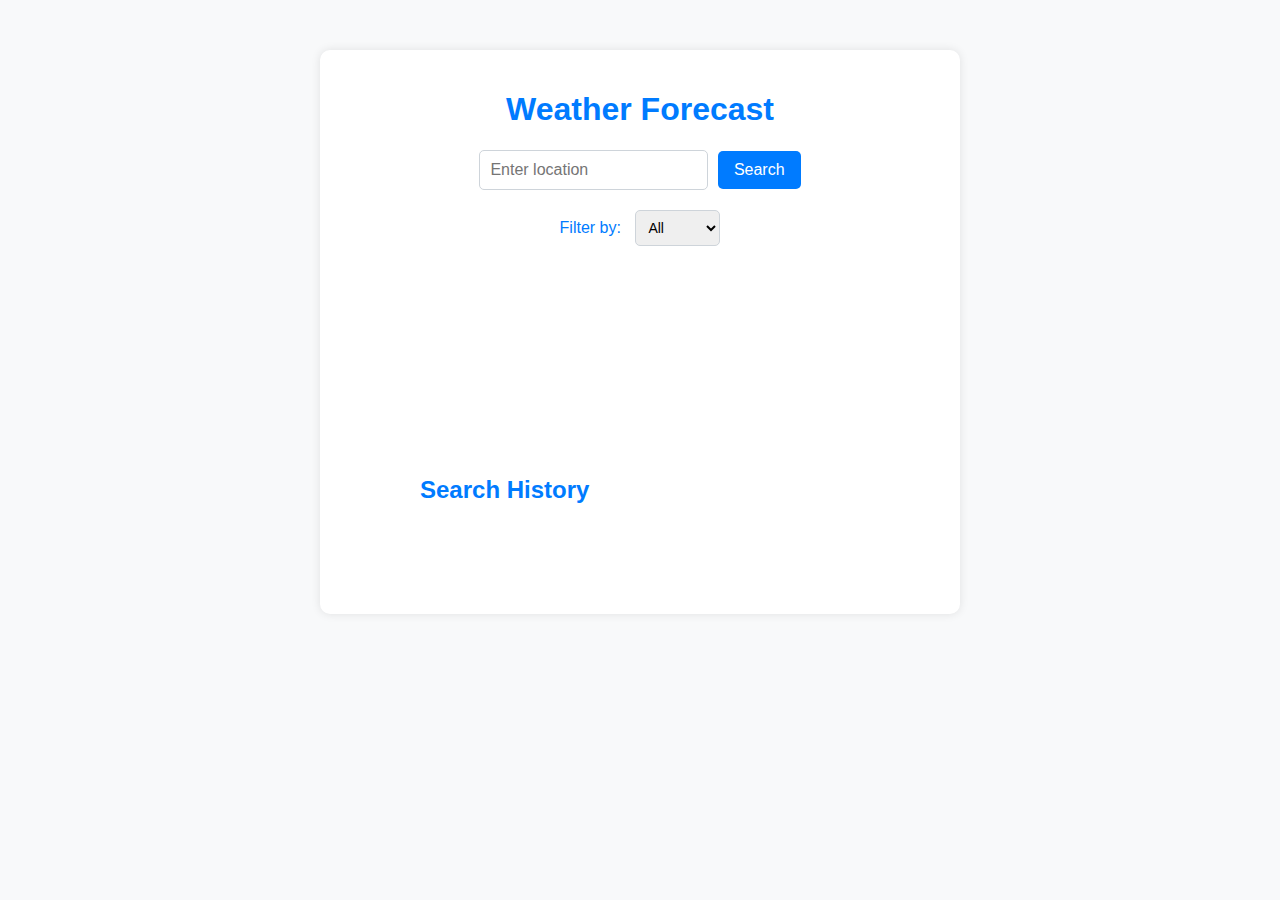
<file: final_proyect/index.html>
<!DOCTYPE html>
<html lang="en">
<head>
    <meta charset="UTF-8">
    <meta name="viewport" content="width=device-width, initial-scale=1.0">
    <link rel="stylesheet" href="styles.css">
    <title>Weather Forecast</title>
</head>
<body>
    <div class="weather-app">
        <h1>Weather Forecast</h1>
        <div class="search-container">
            <input type="text" id="locationInput" placeholder="Enter location">
            <button onclick="searchWeather()">Search</button>
        </div>
        <div class="filter-container">
            <label for="filterSelect">Filter by:</label>
            <select id="filterSelect" onchange="applyFilter()">
                <option value="all">All</option>
                <option value="current">Current</option>
                <option value="daily">Daily</option>
            </select>
        </div>
        <div id="weatherDetails" class="weather-details">
            <!-- Weather information will be displayed here dynamically -->
        </div>
        <div class="search-history">
            <h2>Search History</h2>
            <ul id="historyList"></ul>
        </div>
    </div>

    <script src="index.js"></script>
</body>
</html>
</file>
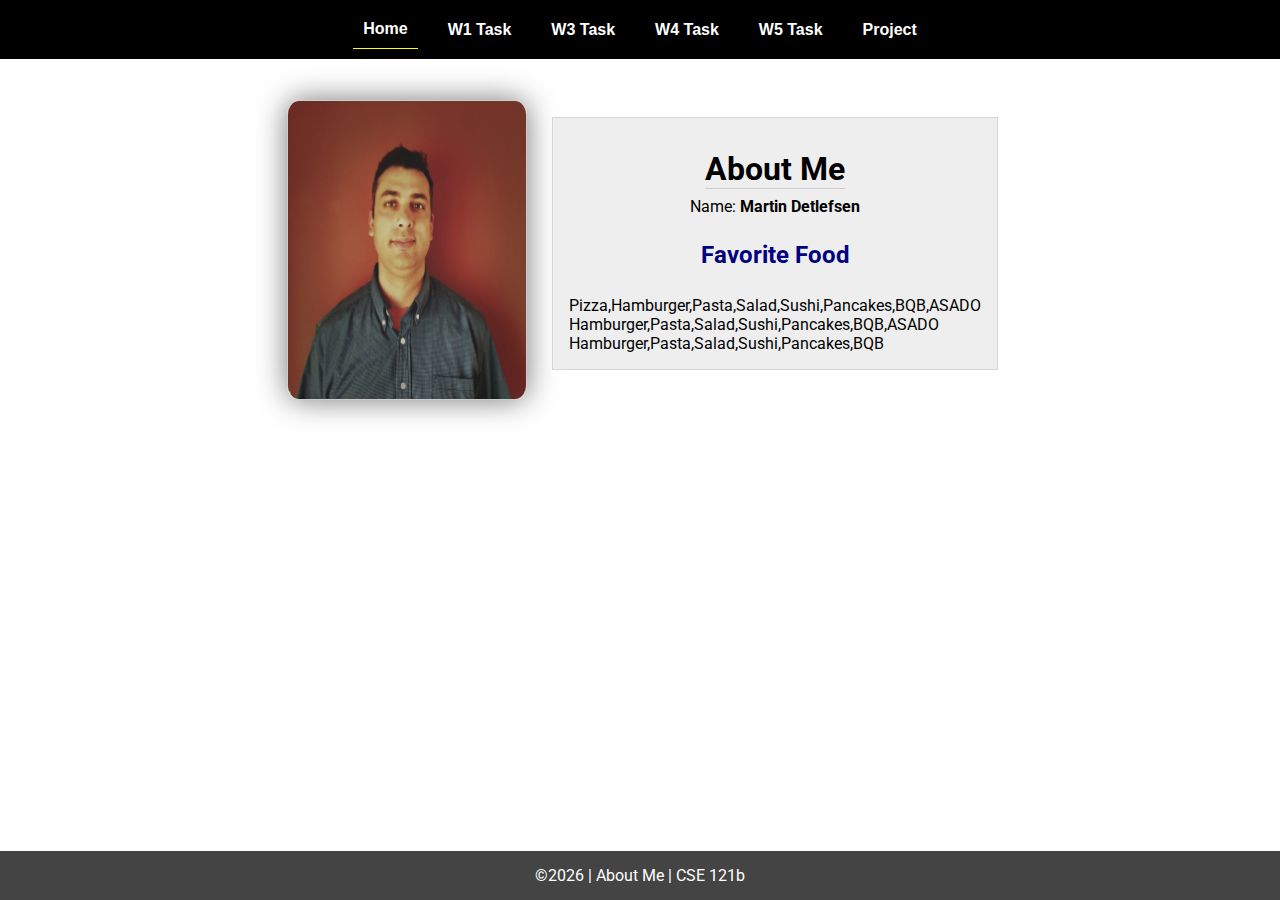
<file: w02-task/index.html>
<!DOCTYPE html>
<html lang="en">

<head>
  <meta charset="UTF-8">
  <meta name="viewport" content="width=device-width, initial-scale=1.0">
  <title>About Me | CSE 121b | W02: Programming Tasks</title>
  <link rel="preconnect" href="https://fonts.googleapis.com">
  <link rel="preconnect" href="https://fonts.gstatic.com" crossorigin>
  <link href="https://fonts.googleapis.com/css2?family=Roboto:wght@400;600&display=swap"
    rel="stylesheet">
  <link rel="stylesheet" href="styles/main.css">
</head>

<body>
  <nav>
    <ul id="menu">
      <li><a id="toggleMenu">&equiv;</a></li>
      <li><a href="index.html" class="active">Home</a></li>
      <li><a href="w01-task.html">W1 Task</a></li>
      <li><a href="w03-task.html">W3 Task</a></li>
      <li><a href="w04-task.html">W4 Task</a></li>
      <li><a href="w05-task.html">W5 Task</a></li>
      <li><a href="project.html">Project</a></li>
    </ul>
  </nav>
  <main id="home">
    <picture>
      <img src="images/placeholder.png" alt="Placeholder Image">
    </picture>
    <section>
      <h1>About Me</h1>
      <div class="info">Name: <span id="name"></span></div>
      <h2>Favorite Food</h2>
      <div class="block" id="food"></div>
    </section>
  </main>
  <footer>
    &copy;<span id="year"></span> | About Me | CSE 121b
  </footer>
  <script src="scripts/main.js"></script>
  <script src="scripts/w02-task.js"></script>
</body>

</html>
</file>
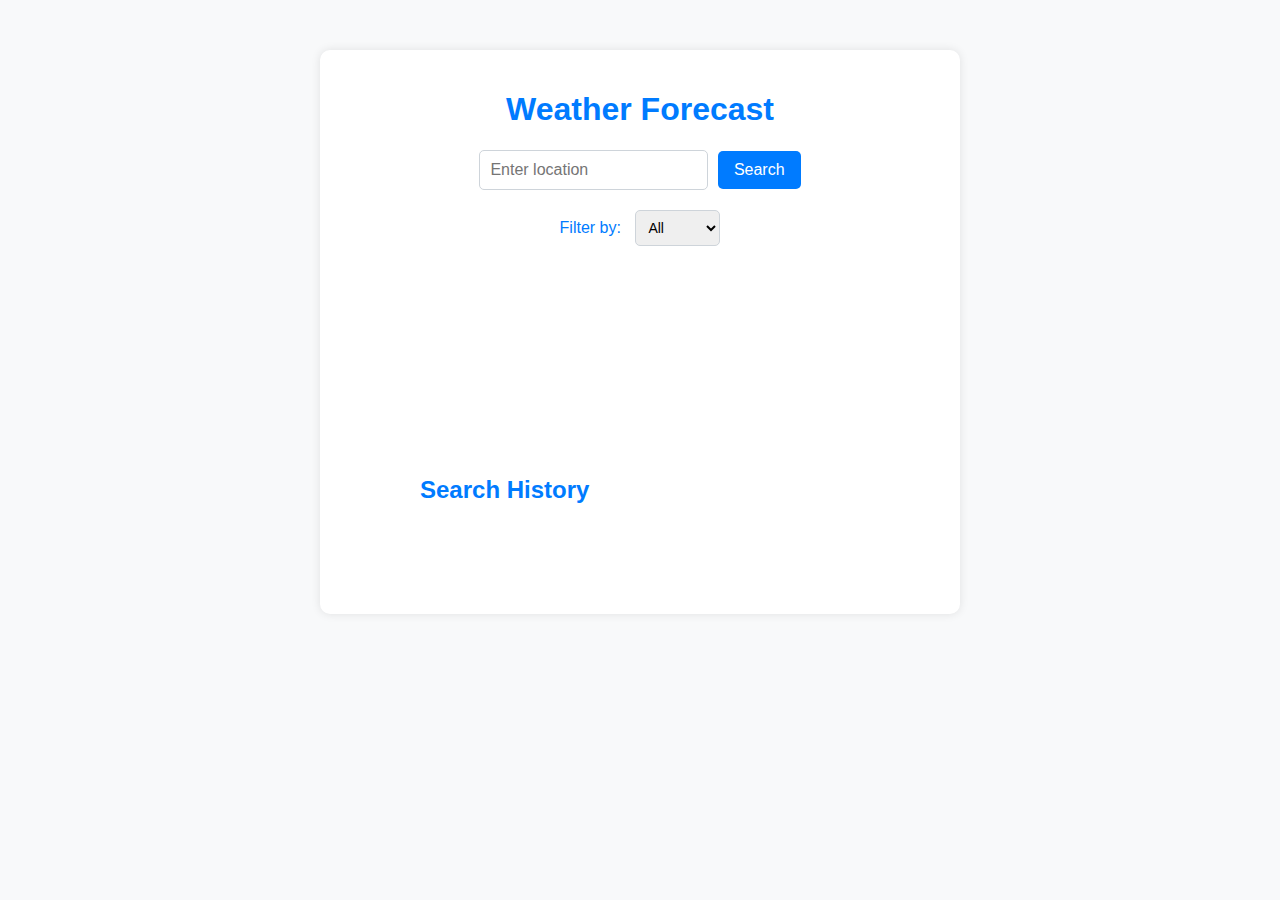
<file: project.html>
<!DOCTYPE html>
<html lang="en">
<head>
    <meta charset="UTF-8">
    <meta name="viewport" content="width=device-width, initial-scale=1.0">
    <link rel="stylesheet" href="final_proyect/styles.css">
    <title>Weather Forecast</title>
</head>
<body>
    <div class="weather-app">
        <h1>Weather Forecast</h1>
        <div class="search-container">
            <input type="text" id="locationInput" placeholder="Enter location">
            <button onclick="searchWeather()">Search</button>
        </div>
        <div class="filter-container">
            <label for="filterSelect">Filter by:</label>
            <select id="filterSelect" onchange="applyFilter()">
                <option value="all">All</option>
                <option value="current">Current</option>
                <option value="daily">Daily</option>
            </select>
        </div>
        <div id="weatherDetails" class="weather-details">
            <!-- Weather information will be displayed here dynamically -->
        </div>
        <div class="search-history">
            <h2>Search History</h2>
            <ul id="historyList"></ul>
        </div>
    </div>

    <script src="final_proyect/index.js"></script>
</body>
</html>
</file>
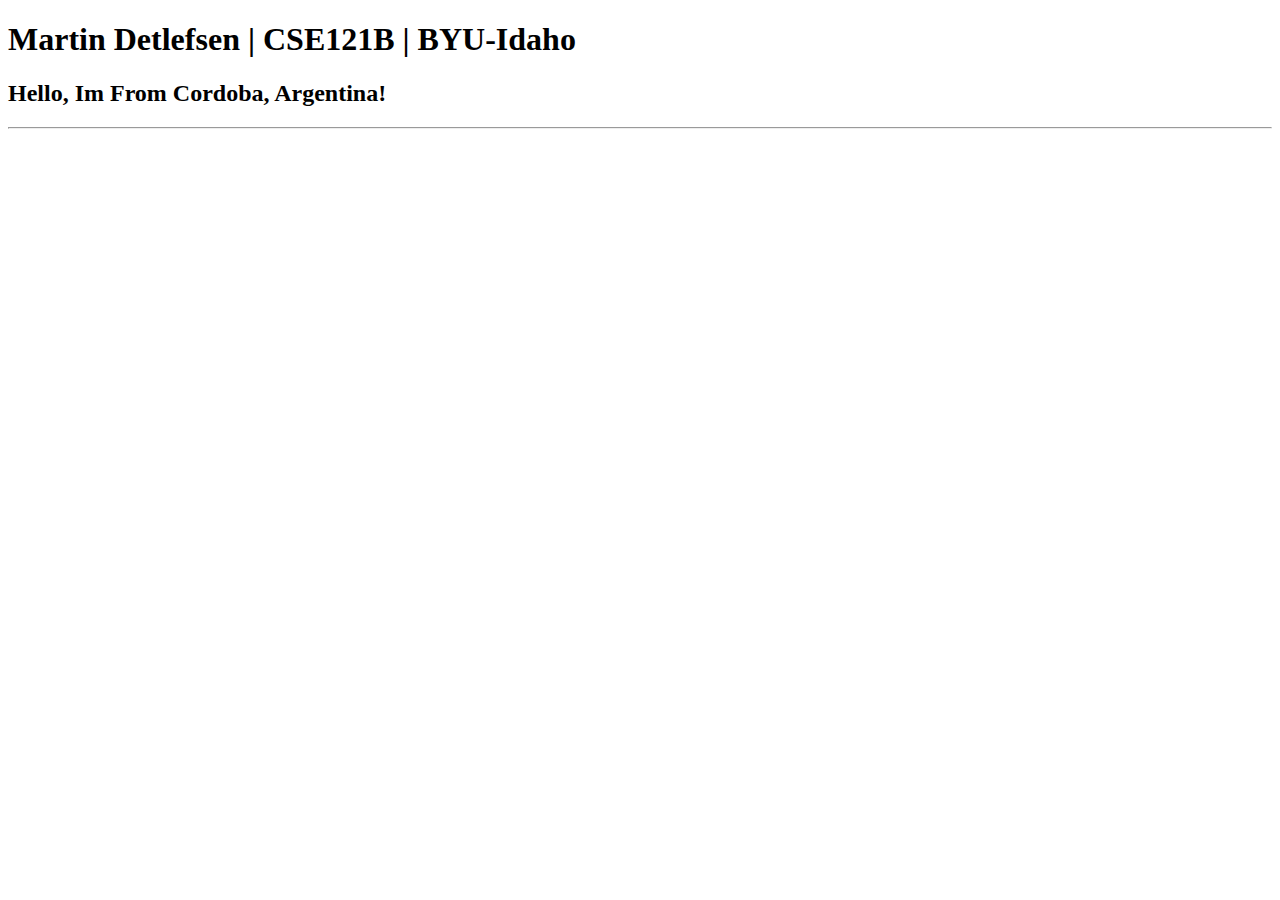
<file: test.html>
<!DOCTYPE html>
<html lang="en">

<head>
    <meta charset="UTF-8">
    <meta name="viewport" content="width=device-width, initial-scale=1.0">
    <title>Martin Detlefsen | CSE121B | BYU-Idaho</title>
</head>
<body>
    <h1>Martin Detlefsen | CSE121B | BYU-Idaho</h1>
    <h2>Hello, Im From Cordoba, Argentina!</h2>
    <hr>
</body>
</html>
</file>
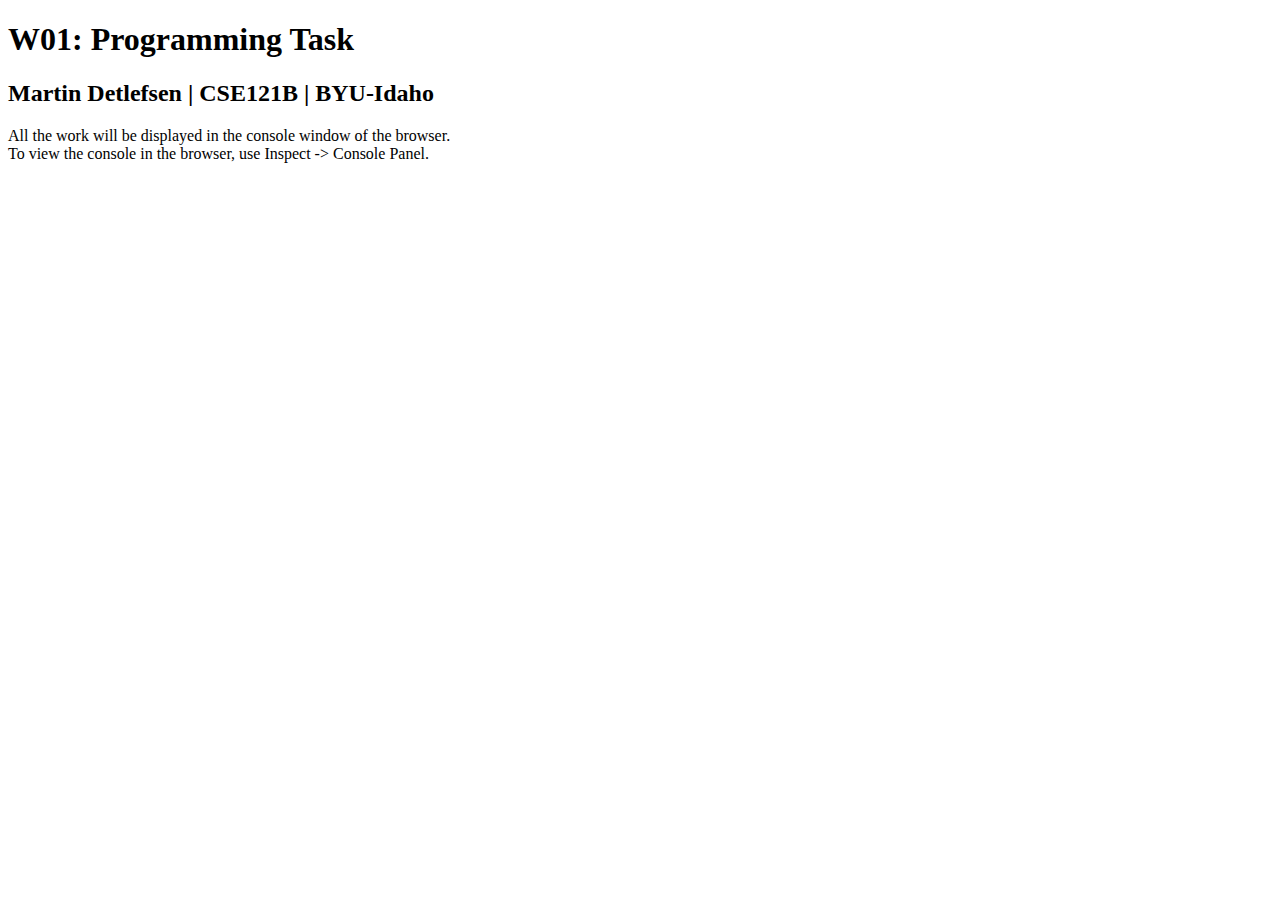
<file: w01-task.html>
<!DOCTYPE html>
<html lang="en">

<head>
  <meta charset="UTF-8">
  <meta name="viewport" content="width=device-width, initial-scale=1.0">
  <title>W01: Programming Task</title>
</head>

<body>
  <h1>W01: Programming Task</h1>
  <h2>Martin Detlefsen | CSE121B | BYU-Idaho</h2>
  <p>All the work will be displayed in the console window of the browser.
    <br>To view the console in the browser, use Inspect -> Console Panel.
  </p>

  <script src="w01-task.js"></script>

</body>
</html>
</file>
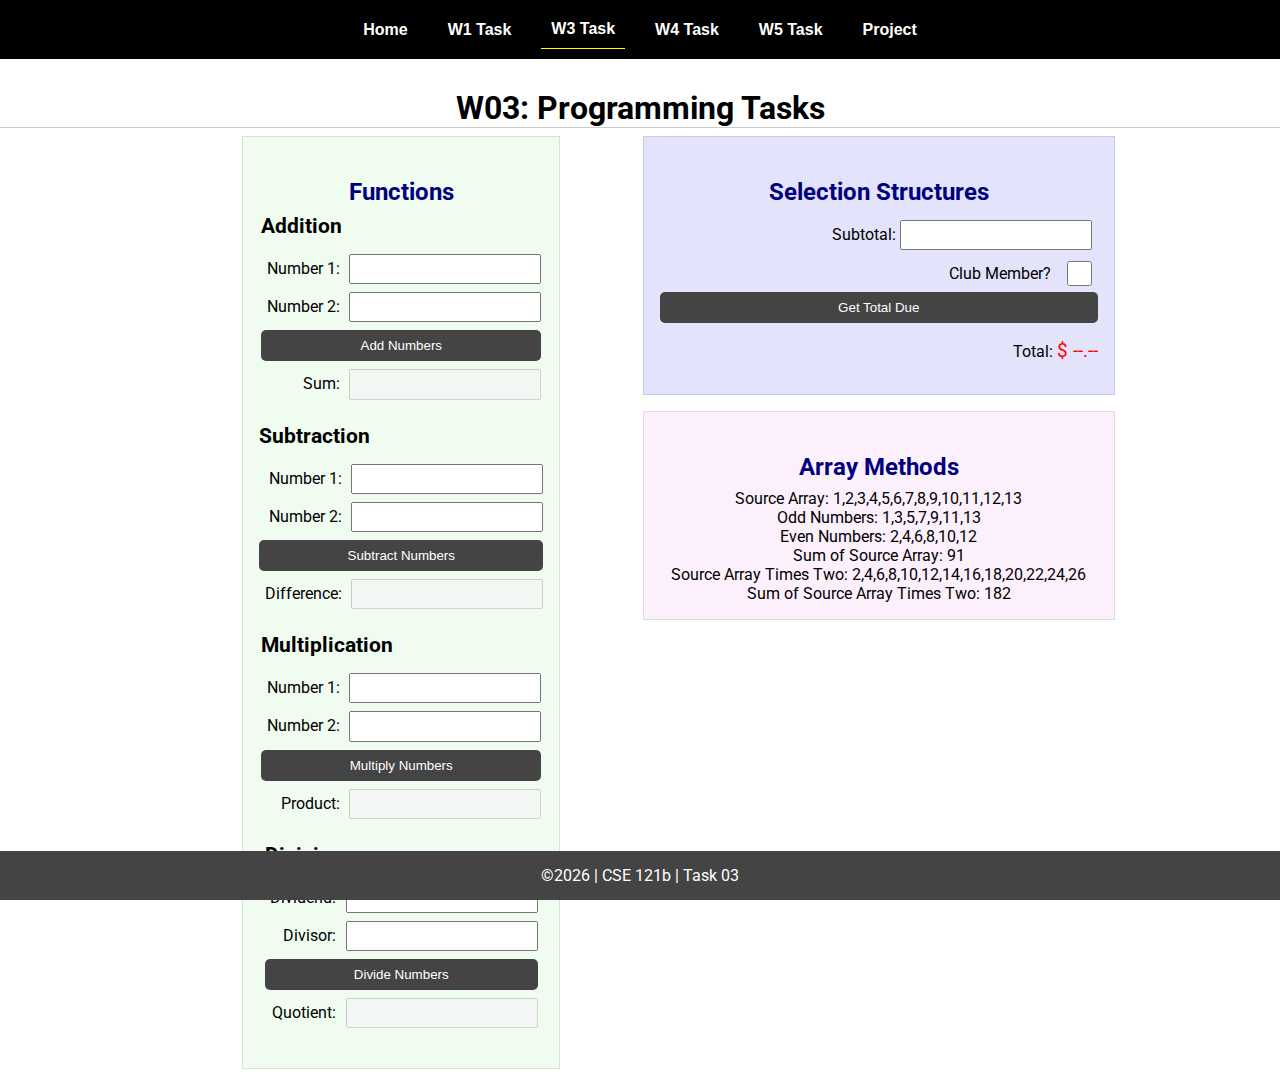
<file: w03-task.html>
<!DOCTYPE html>
<html lang="en">

<head>
    <meta charset="UTF-8">
    <meta name="viewport" content="width=device-width, initial-scale=1.0">
    <title>CSE 121b | W03: Programming Tasks</title>
    <link rel="preconnect" href="https://fonts.googleapis.com">
    <link rel="preconnect" href="https://fonts.gstatic.com" crossorigin>
    <link href="https://fonts.googleapis.com/css2?family=Roboto:wght@400;600&display=swap"
        rel="stylesheet">
    <link rel="stylesheet" href="styles/main.css">
</head>

<body>
    <nav>
        <ul id="menu">
            <li><a id="toggleMenu">&equiv;</a></li>
            <li><a href="index.html">Home</a></li>
            <li><a href="w01-task.html">W1 Task</a></li>
            <li><a href="w03-task.html" class="active">W3 Task</a></li>
            <li><a href="w04-task.html">W4 Task</a></li>
            <li><a href="w05-task.html">W5 Task</a></li>
            <li><a href="project.html">Project</a></li>
        </ul>
    </nav>>
    <header>
        <h1>W03: Programming Tasks</h1>
    </header>
    <main id="task3">
        <section id="section1">
            <h2>Functions</h2>
            <article>
                <h3>Addition</h3>
                <div>
                    <label for="add1">Number 1:</label>
                    <input type="text" id="add1" name="add1">
                </div>
                <div>
                    <label for="add2">Number 2:</label>
                    <input type="text" id="add2" name="add2">
                </div>
                <div>
                    <input type="button" id="addNumbers" value="Add Numbers">
                </div>
                <div>
                    <label for="sum">Sum:</label>
                    <input type="text" id="sum" name="sum" disabled>
                </div>
            </article>
            <article>
                <h3>Subtraction</h3>
                <div>
                    <label for="subtract1">Number 1:</label>
                    <input type="text" id="subtract1" name="subtract1">
                </div>
                <div>
                    <label for="subtract2">Number 2:</label>
                    <input type="text" id="subtract2" name="subtract2">
                </div>
                <div>
                    <input type="button" id="subtractNumbers" value="Subtract Numbers">
                </div>
                <div>
                    <label for="difference">Difference:</label>
                    <input type="text" id="difference" name="difference" disabled>
                </div>
            </article>
            <article>
                <h3>Multiplication</h3>
                <div>
                    <label for="factor1">Number 1:</label>
                    <input type="text" id="factor1" name="factor1">
                </div>
                <div>
                    <label for="factor2">Number 2:</label>
                    <input type="text" id="factor2" name="factor2">
                </div>
                <div>
                    <input type="button" id="multiplyNumbers" value="Multiply Numbers">
                </div>
                <div>
                    <label for="product">Product:</label>
                    <input type="text" id="product" name="product" disabled>
                </div>
            </article>
            <article>
                <h3>Division</h3>
                <div>
                    <label for="dividend">Dividend:</label>
                    <input type="text" id="dividend" name="dividend">
                </div>
                <div>
                    <label for="divisor">Divisor:</label>
                    <input type="text" id="divisor" name="divisor">
                </div>
                <div>
                    <input type="button" id="divideNumbers" value="Divide Numbers">
                </div>
                <div>
                    <label for="quotient">Quotient:</label>
                    <input type="text" id="quotient" name="quotient" disabled>
                </div>
            </article>
        </section>
        <div>
            <section id="section2">
                <h2>Selection Structures</h2>
                <label class="right">Subtotal:
                    <input type="number" id="subtotal" size="5">
                </label>
                <label class="middle right">
                    Club Member?
                    <input type="checkbox" id="member">
                </label>
                <div class="right">
                    <input type="button" id="getTotal" value="Get Total Due">
                </div>
                <div class="right">Total:
                    <span class="larger" id="total">$ --.--</span>
                </div>
            </section>
            <section id="section3">
                <h2>Array Methods</h2>
                <p>
                    Source Array: <span id="array"></span>
                </p>
                <p>
                    Odd Numbers: <span id="odds"></span>
                </p>
                <p>
                    Even Numbers: <span id="evens"></span>
                </p>
                <p>
                    Sum of Source Array: <span id="sumOfArray"></span>
                </p>
                <p>
                    Source Array Times Two: <span id="multiplied"></span>
                </p>
                <p>
                    Sum of Source Array Times Two: <span id="sumOfMultiplied"></span>
                </p>
            </section>
        </div>
    </main>
    <footer>
        &copy;<span id="year"></span> | CSE 121b | Task 03
    </footer>
    <script src="scripts/main.js"></script>
    <script>
        document.getElementById("year").innerHTML = new Date().getFullYear();
    </script>
    <script src="scripts/w03-task.js"></script>
</body>

</html>
</file>
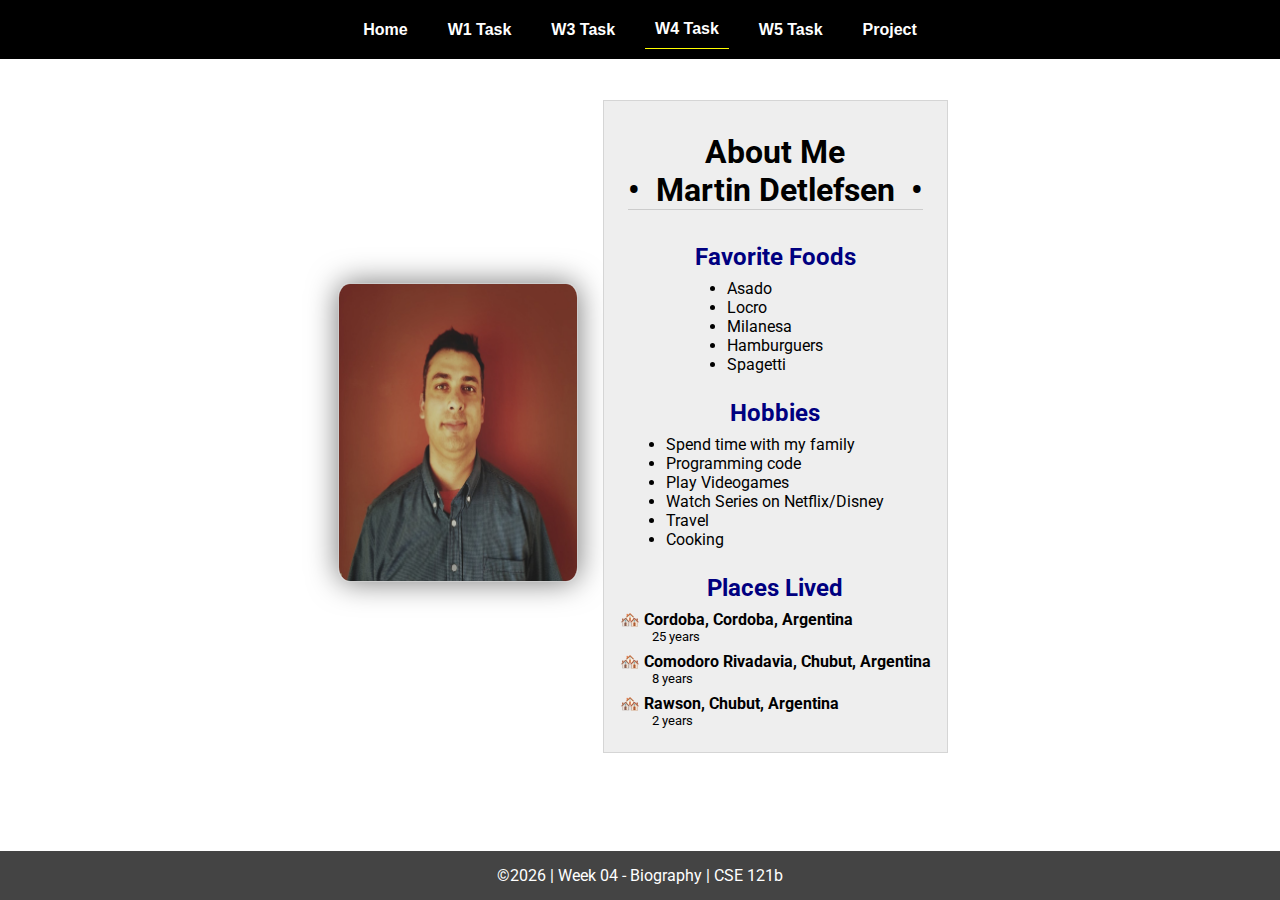
<file: w04-task.html>
<!DOCTYPE html>
<html lang="en">

<head>
  <meta charset="UTF-8">
  <meta name="viewport" content="width=device-width, initial-scale=1.0">
  <title>CSE 121b | W04: Programming Tasks</title>
  <link rel="preconnect" href="https://fonts.googleapis.com">
  <link rel="preconnect" href="https://fonts.gstatic.com" crossorigin>
  <link href="https://fonts.googleapis.com/css2?family=Roboto:wght@400;600&display=swap"
    rel="stylesheet">
  <link rel="stylesheet" href="styles/main.css">
</head>

<body>
  <nav>
    <ul id="menu">
      <li><a id="toggleMenu">&equiv;</a></li>
      <li><a href="index.html">Home</a></li>
      <li><a href="w01-task.html">W1 Task</a></li>
      <li><a href="w03-task.html">W3 Task</a></li>
      <li><a href="w04-task.html" class="active">W4 Task</a></li>
      <li><a href="w05-task.html">W5 Task</a></li>
      <li><a href="project.html">Project</a></li>
    </ul>
  </nav>
  <main id="home">
    <picture>
      <img id="photo" src="images/placeholder.png" alt="Placeholder Image">
    </picture>
    <section>
      <h1>About Me<br>• &nbsp;<span id="name"></span>&nbsp; •</h1>
      <h2>Favorite Foods</h2>
      <ul id="favorite-foods"></ul>
      <h2>Hobbies</h2>
      <ul id="hobbies"></ul>
      <h2>Places Lived</h2>
      <dl id="places-lived"></dl>
    </section>
  </main>

  <footer>
    &copy;<span id="year"></span> | Week 04 - Biography | CSE 121b
  </footer>
  <script src="scripts/main.js"></script>
  <script>
    document.getElementById("year").innerHTML = new Date().getFullYear();
  </script>
  <script src="scripts/w04-task.js"></script>
</body>

</html>
</file>
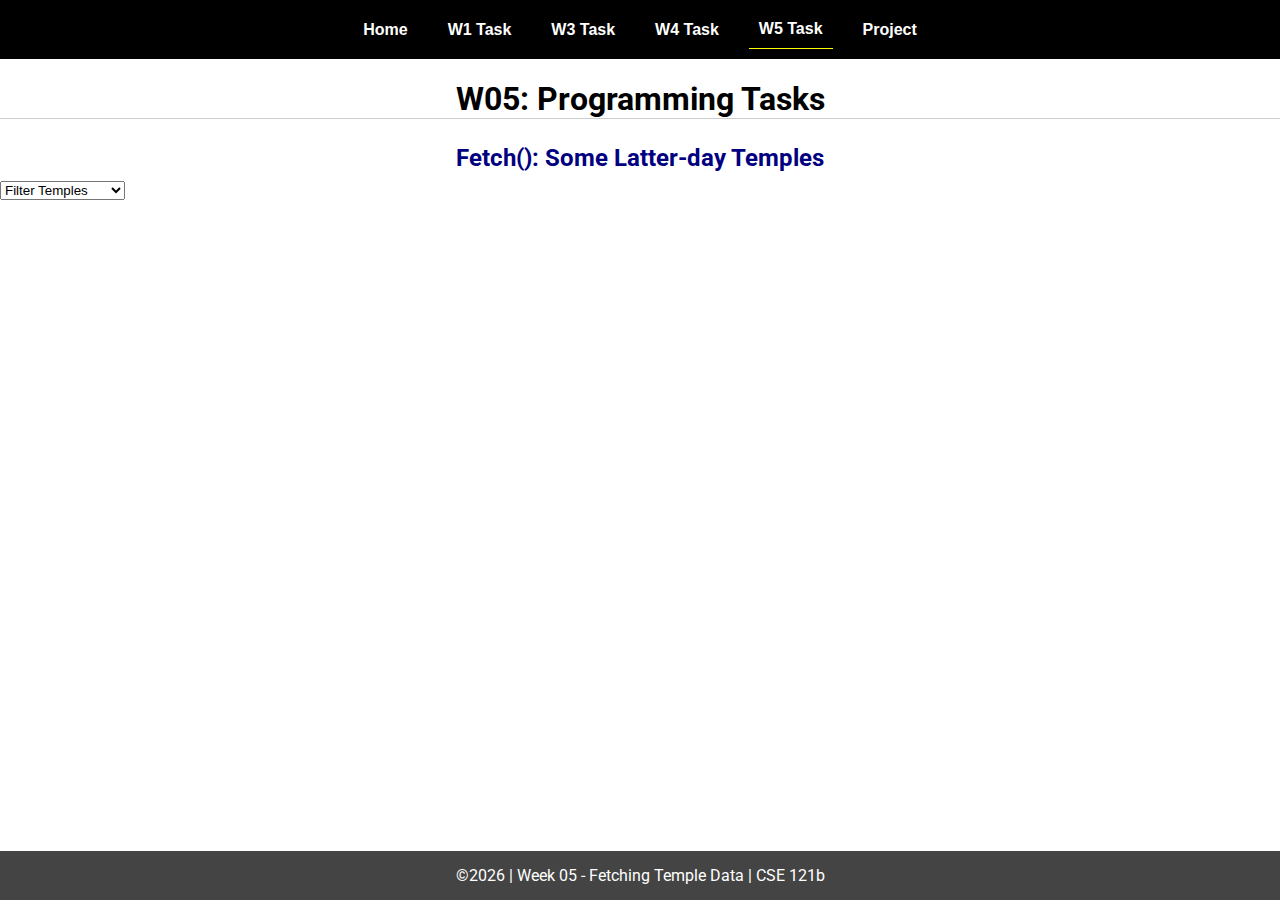
<file: w05-task.html>
<!DOCTYPE html>
<html lang="en">

<head>
  <meta charset="UTF-8">
  <meta name="viewport" content="width=device-width, initial-scale=1.0">
  <title>CSE 121b | W05: Programming Tasks</title>
  <link rel="preconnect" href="https://fonts.googleapis.com">
  <link rel="preconnect" href="https://fonts.gstatic.com" crossorigin>
  <link href="https://fonts.googleapis.com/css2?family=Roboto:wght@400;600&display=swap"
    rel="stylesheet">
  <link rel="stylesheet" href="styles/main.css">
</head>

<body>
  <nav>
    <ul id="menu">
      <li><a id="toggleMenu">&equiv;</a></li>
      <li><a href="index.html">Home</a></li>
      <li><a href="w01-task.html">W1 Task</a></li>
      <li><a href="w03-task.html">W3 Task</a></li>
      <li><a href="w04-task.html">W4 Task</a></li>
      <li><a href="w05-task.html" class="active">W5 Task</a></li>
      <li><a href="project.html">Project</a></li>
    </ul>
  </nav>
  <main id="gridly">
    <h1>W05: Programming Tasks</h1>
    <h2>Fetch(): Some Latter-day Temples</h2>

    <select id="filtered" title="Choose a data filter.">
      <option value="" disabled selected>Filter Temples</option>
      <option value="utah">Utah</option>
      <option value="notutah">Outside of Utah</option>
      <option value="older">Built Before 1950</option>
      <option value="all">No Filter</option>
    </select>

    <div id="temples">
    </div>
  </main>


  <footer>
    &copy;<span id="year"></span> | Week 05 - Fetching Temple Data | CSE 121b
  </footer>
  <script src="scripts/main.js"></script>
  <script>
    document.getElementById("year").innerHTML = new Date().getFullYear();
  </script>
  <script src="scripts/w05-task.js"></script>
</body>

</html>
</file>
<file: final_proyect/styles.css>
body {
    font-family: 'Helvetica', sans-serif;
    margin: 0;
    padding: 0;
    background-color: #f8f9fa;
    color: #343a40;
}

.weather-app {
    max-width: 600px;
    margin: 50px auto;
    background-color: #ffffff;
    padding: 20px;
    border-radius: 10px;
    box-shadow: 0 0 10px rgba(0, 0, 0, 0.1);
}

h1 {
    text-align: center;
    color: #007bff;
}

.search-container {
    text-align: center;
    margin-bottom: 20px;
}

input {
    padding: 10px;
    font-size: 16px;
    border: 1px solid #ced4da;
    border-radius: 5px;
    margin-right: 5px;
}

button {
    padding: 10px 16px;
    font-size: 16px;
    cursor: pointer;
    background-color: #007bff;
    color: #fff;
    border: none;
    border-radius: 5px;
}

.filter-container {
    text-align: center;
    margin-bottom: 20px;
}

label {
    margin-right: 10px;
    color: #007bff;
}

select {
    padding: 8px;
    font-size: 14px;
    border: 1px solid #ced4da;
    border-radius: 5px;
}

.weather-details {
    text-align: center;
    padding: 40px;

}

.search-history {
    margin-top: 30px;
    padding: 40px;

}

.search-history h2 {
    color: #007bff;
    margin-bottom: 10px;
    padding: 40px;
}

#historyList {
    list-style-type: none;
    padding: 0;
    margin: 0;
}

#historyList li {
    margin-bottom: 5px;
    cursor: pointer;
    color: #007bff;
    transition: color 0.3s;
}

#historyList li:hover {
    text-decoration: underline;
    color: #0056b3;
}
</file>
<file: w02-task/styles/main.css>
/* Universal Selector */
* {
    margin: 0;
    padding: 0;
    box-sizing: border-box;
}

/* HTML Selectors */
body {
    font-family: 'Roboto', Helvetica, sans-serif;
}

nav {
    background-color: black;
    width: 100%;
    position: fixed;
    top: 0;
}

nav ul {
    display: flex;
    flex-direction: column;
    align-items: center;
    max-width: -moz-fit-content;
    max-width: fit-content;
    margin: 0 auto;
}

nav ul li {
    flex: 1 1 auto;
}

nav ul li:first-child {
    display: block;
    font-size: 2rem;
}

nav ul li:first-child a {
    padding: 1px 10px;
}

nav ul li {
    display: none;
    list-style: none;
    margin: 10px;
}

nav ul li a {
    display: block;
    padding: 10px;
    text-decoration: none;
    font-weight: 600;
    color: white;
    text-align: center;
    font-family: 'Arial Narrow', Arial, sans-serif;
}

nav ul li a:hover {
    background-color: #efefef;
    color: black;
}

h1,
h2 {
    text-align: center;
    margin: 1rem 0 .5rem;
}

h1 {
    border-bottom: 1px solid #ccc;
}

#gridly h1 {
    margin-top: 80px;
}

h2 {
    font-size: 1.5rem;
    color: navy;
    text-align: center;
    margin-top: 25px;
}

h3 {
    font-size: 1.3rem;
    margin-bottom: 1rem;
}

header {
    margin-top: 70px;
}

picture {
    margin: 0 auto;
}

picture img {
    width: 240px;
    height: auto;
    border-radius: 5%;
    border: 1px solid #ccc;
    box-shadow: 0 0 30px #777;
}

section {
    display: flex;
    flex-direction: column;
    align-items: center;
    margin: 0 auto 1rem;
    border: 1px solid rgba(0, 0, 0, .1);
    padding: 1rem;
    background-color: #eee;
}

article {
    margin-bottom: 1rem;
}

article div {
    margin-bottom: .5rem;
    text-align: right;
}

label {
    padding: .35rem;
}

input {
    padding: .35rem;
}

input[type="button"] {
    padding: .5rem;
    background-color: #444;
    color: white;
    border: none;
    border-radius: 5px;
    cursor: pointer;
    width: 100%
}

input[type="checkbox"] {
    width: 25px;
    height: 25px;
}

dt {
    font-weight: 700;
}

dt::before {
    content: "🏘️ ";
}

dd {
    margin: 0 0 .5rem 2rem;
    font-size: smaller;
}

footer {
    background-color: #444;
    color: white;
    padding: 15px;
    text-align: center;
    width: 100%;
    position: fixed;
    bottom: 0;
}

/* Class Selectors */
.active {
    border-bottom: 1px solid yellow;
}

.open li {
    display: block;
}

.block {
    display: block;
}

.larger {
    font-size: larger;
    color: red;
}

.right {
    width: 100%;
    text-align: right;
}

.middle {
    display: flex;
    align-items: center;
    justify-content: right;
    gap: 1rem;
}

/* ID Selectors */

#home {
    margin-top: 125px;
    display: grid;
    grid-template-columns: 1fr;
    grid-gap: 20px;
    align-items: center;
    justify-content: center;
}


#section1 {
    background-color: rgb(225, 250, 225, .5);
}

#section2 {
    background-color: rgba(200, 200, 250, 0.5);

}

#section2 div {
    margin-bottom: 1rem;
}

#section3 {
    background-color: rgb(250, 225, 250, .5);
}

#sortBy {
    appearance: none;
    display: flex;
    padding: .5rem;
    background-color: #eee;
    color: #444;
    font-weight: 700;
    margin: 1rem auto;
    width: 200px;
    border: 1px solid rgba(0, 0, 0, .2);
    text-align: center;
}

#sortBy option:disabled {
    font-style: italic;
    padding: 1rem;
    background-color: #111;
    color: #eee;
}

#temples {
    display: grid;
    grid-template-columns: repeat(auto-fit, minmax(320px, 1fr));
    grid-gap: .5rem;
    align-items: center;
    margin-bottom: 3rem;
}

#temples article {
    height: 250px;
    margin: .5rem;
    border: 1px solid rgba(0, 0, 0, .1);
    padding: 1rem;
    background-color: #eee;
    display: flex;
    flex-direction: column;
    align-items: center;
    justify-content: center;
}

#temples h4 {
    color: navy;
    font-size: smaller;
}


#temples img {
    width: 250px;
    height: auto;
    box-shadow: 0 0 30px #777;
    margin: .5rem;
}

/* Media Queries */
@media only screen and (min-width: 32.5em) {
    nav ul {
        flex-direction: row;
    }

    nav ul li:first-child {
        display: none;
    }

    nav ul li {
        display: block;
    }

    section {
        min-width: 300px;
    }

    #home {
        margin: 100px auto 20px;
        grid-template-columns: 250px 1fr;
        max-width: -moz-fit-content;
        max-width: fit-content;
    }

    #task3 {
        display: grid;
        grid-template-columns: 1fr 1fr;
        grid-gap: 5px;
        margin: 0 auto;
        max-width: 950px;
    }

}
</file>
<file: styles/main.css>
/* Universal Selector */
* {
    margin: 0;
    padding: 0;
    box-sizing: border-box;
}

/* HTML Selectors */
body {
    font-family: 'Roboto', Helvetica, sans-serif;
}

nav {
    background-color: black;
    width: 100%;
    position: fixed;
    top: 0;
}

nav ul {
    display: flex;
    flex-direction: column;
    align-items: center;
    max-width: -moz-fit-content;
    max-width: fit-content;
    margin: 0 auto;
}

nav ul li {
    flex: 1 1 auto;
}

nav ul li:first-child {
    display: block;
    font-size: 2rem;
}

nav ul li:first-child a {
    padding: 1px 10px;
}

nav ul li {
    display: none;
    list-style: none;
    margin: 10px;
}

nav ul li a {
    display: block;
    padding: 10px;
    text-decoration: none;
    font-weight: 600;
    color: white;
    text-align: center;
    font-family: 'Arial Narrow', Arial, sans-serif;
}

nav ul li a:hover {
    background-color: #efefef;
    color: black;
}

h1,
h2 {
    text-align: center;
    margin: 1rem 0 .5rem;
}

h1 {
    border-bottom: 1px solid #ccc;
}

#gridly h1 {
    margin-top: 80px;
}

h2 {
    font-size: 1.5rem;
    color: navy;
    text-align: center;
    margin-top: 25px;
}

h3 {
    font-size: 1.3rem;
    margin-bottom: 1rem;
}

header {
    margin-top: 70px;
}

picture {
    margin: 0 auto;
}

picture img {
    width: 240px;
    height: auto;
    border-radius: 5%;
    border: 1px solid #ccc;
    box-shadow: 0 0 30px #777;
}

section {
    display: flex;
    flex-direction: column;
    align-items: center;
    margin: 0 auto 1rem;
    border: 1px solid rgba(0, 0, 0, .1);
    padding: 1rem;
    background-color: #eee;
}

article {
    margin-bottom: 1rem;
}

article div {
    margin-bottom: .5rem;
    text-align: right;
}

label {
    padding: .35rem;
}

input {
    padding: .35rem;
}

input[type="button"] {
    padding: .5rem;
    background-color: #444;
    color: white;
    border: none;
    border-radius: 5px;
    cursor: pointer;
    width: 100%
}

input[type="checkbox"] {
    width: 25px;
    height: 25px;
}

dt {
    font-weight: 700;
}

dt::before {
    content: "🏘️ ";
}

dd {
    margin: 0 0 .5rem 2rem;
    font-size: smaller;
}

footer {
    background-color: #444;
    color: white;
    padding: 15px;
    text-align: center;
    width: 100%;
    position: fixed;
    bottom: 0;
}

/* Class Selectors */
.active {
    border-bottom: 1px solid yellow;
}

.open li {
    display: block;
}

.block {
    display: block;
}

.larger {
    font-size: larger;
    color: red;
}

.right {
    width: 100%;
    text-align: right;
}

.middle {
    display: flex;
    align-items: center;
    justify-content: right;
    gap: 1rem;
}

/* ID Selectors */

#home {
    margin-top: 125px;
    display: grid;
    grid-template-columns: 1fr;
    grid-gap: 20px;
    align-items: center;
    justify-content: center;
}


#section1 {
    background-color: rgb(225, 250, 225, .5);
}

#section2 {
    background-color: rgba(200, 200, 250, 0.5);

}

#section2 div {
    margin-bottom: 1rem;
}

#section3 {
    background-color: rgb(250, 225, 250, .5);
}

#sortBy {
    appearance: none;
    display: flex;
    padding: .5rem;
    background-color: #eee;
    color: #444;
    font-weight: 700;
    margin: 1rem auto;
    width: 200px;
    border: 1px solid rgba(0, 0, 0, .2);
    text-align: center;
}

#sortBy option:disabled {
    font-style: italic;
    padding: 1rem;
    background-color: #111;
    color: #eee;
}

#temples {
    display: grid;
    grid-template-columns: repeat(auto-fit, minmax(320px, 1fr));
    grid-gap: .5rem;
    align-items: center;
    margin-bottom: 3rem;
}

#temples article {
    height: 250px;
    margin: .5rem;
    border: 1px solid rgba(0, 0, 0, .1);
    padding: 1rem;
    background-color: #eee;
    display: flex;
    flex-direction: column;
    align-items: center;
    justify-content: center;
}

#temples h4 {
    color: navy;
    font-size: smaller;
}


#temples img {
    width: 250px;
    height: auto;
    box-shadow: 0 0 30px #777;
    margin: .5rem;
}

/* Media Queries */
@media only screen and (min-width: 32.5em) {
    nav ul {
        flex-direction: row;
    }

    nav ul li:first-child {
        display: none;
    }

    nav ul li {
        display: block;
    }

    section {
        min-width: 300px;
    }

    #home {
        margin: 100px auto 20px;
        grid-template-columns: 250px 1fr;
        max-width: -moz-fit-content;
        max-width: fit-content;
    }

    #task3 {
        display: grid;
        grid-template-columns: 1fr 1fr;
        grid-gap: 5px;
        margin: 0 auto;
        max-width: 950px;
    }

}
</file>
